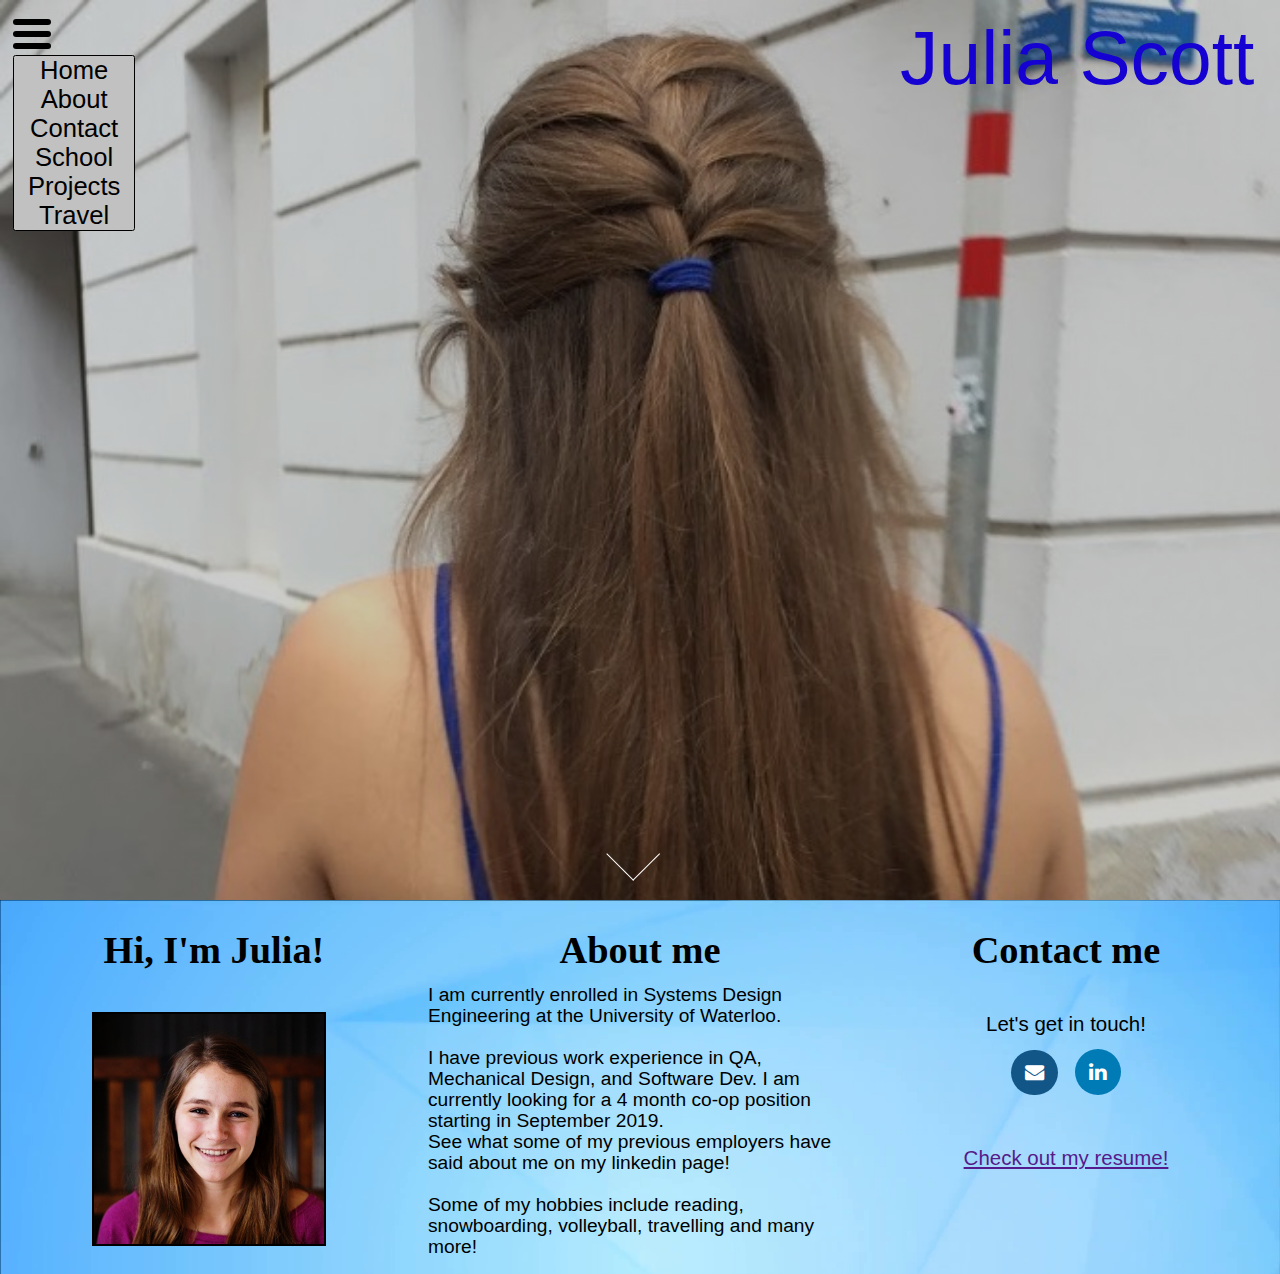
<file: index.html>
<html>
<head>
	<title>Julia Scott</title>
	<link href="css_files/style.css" rel="stylesheet" type="text/css">
	<link rel="stylesheet" href="https://cdnjs.cloudflare.com/ajax/libs/font-awesome/4.7.0/css/font-awesome.min.css">
	<link rel="stylesheet" href="https://maxcdn.bootstrapcdn.com/font-awesome/4.4.0/css/font-awesome.min.css">
	<meta charset="ISO-8859-1">
	<meta http-equiv="X-UA-Compatible" content="IE=9,10">
	<meta name="viewport" content="width=device-width, initial-scale=1">

</head>

<body>
	<div class="wrapper">
		<div>
			<ul class="menu">
				<li>
					<a href="#" class="nav">
						<div class="one"></div>
						<div class="two"></div>
						<div class="three"></div>
					</a>
				</li>
				<li>
					<ul class="hovs">
						<li><a href="index.html"> Home </a></li>
						<li><a href="index.html#about"> About </a></li>
						<li><a href="index.html#about"> Contact </a></li>
						<li><a href="school.html"> School </a></li>
						<!--<li><a href="work.html"> Work </a></li>-->
						<li><a href="school.html#projs"> Projects </a></li>
						<li><a href="travel.html"> Travel </a></li>
					</ul>
				</li>
			</ul>
		</div>

		<div class="row">
			<h1>Julia Scott</h1>
		</div>

<!-- 	<div>
		<ul class="main-nav">
			<li class="active"><a href="index.html"> HOME </a></li>
			<li><a href="#about"> ABOUT </a></li>
			<li><a href="#contact"> CONTACT </a></li>
			<li><a href="school.html"> SCHOOL </a></li>
			<li><a href="work.html"> WORK </a></li>
			<li><a href="projects.html"> PROJECTS </a></li>
			<li><a href="travel.html"> TRAVEL </a></li>
		</ul>
		</div> -->

		<a data-scroll href="#about" class="box">
			<div class="arrow"></div>
		</a>

		<div class="parallax"></div>
	</div>
	<div id="about" class="about1">
		<div class="abt">
			<!--<h1>About</h1>-->
			<table>
				<tr class="headerss">
					<th>Hi, I'm Julia!</th>
					<th>About me</th>
					<th>Contact me</th>
				</tr>
				<tr>
					<td class="me">
						<img src="css_files/static/headshot.jpg" border=2></img>
					</td>
					<td>
						<p>I am currently enrolled in Systems Design Engineering at the University of Waterloo.</p>
						<p>I have previous work experience in QA, Mechanical Design, and Software Dev. I am currently looking for a 4 month co-op position starting in September 2019.<br/>
						See what some of my previous employers have said about me on my linkedin page! </p>
						<p>Some of my hobbies include reading, snowboarding, volleyball, travelling and many more! </p>
					</td>
					<td style="text-align: center">
						<li class="callme">Let's get in touch!</li>
						<li>
							<a href="mailto:jjscott@edu.uwaterloo.ca" class="fa fa-envelope" style="font-size:1.5vw"></a>
							<a href="https://www.linkedin.com/in/julia-j-scott" target="_blank" class="fa fa-linkedin" style="font-size:1.6vw"></a>
						</li>
						<li class="callme"><a href="">Check out my resume!</a></li>
					</td>
				</tr>
			</table>
		</div>
	</div>
	
	<!--<div class="parallax2"></div>
	
	<div id="contact" style="width:100%;background-color:pink;font-size:12px;text-align: center;" display: inline-block>
		<a href="mailto:jjscott@edu.uwaterloo.ca" class="fa fa-envelope" style="font-size:18px"></a>
		<a href="https://www.linkedin.com/in/julia-j-scott" target="_blank" class="fa fa-linkedin" style="font-size:20px"></a>
	</div>-->
</body>

</html>
</file>
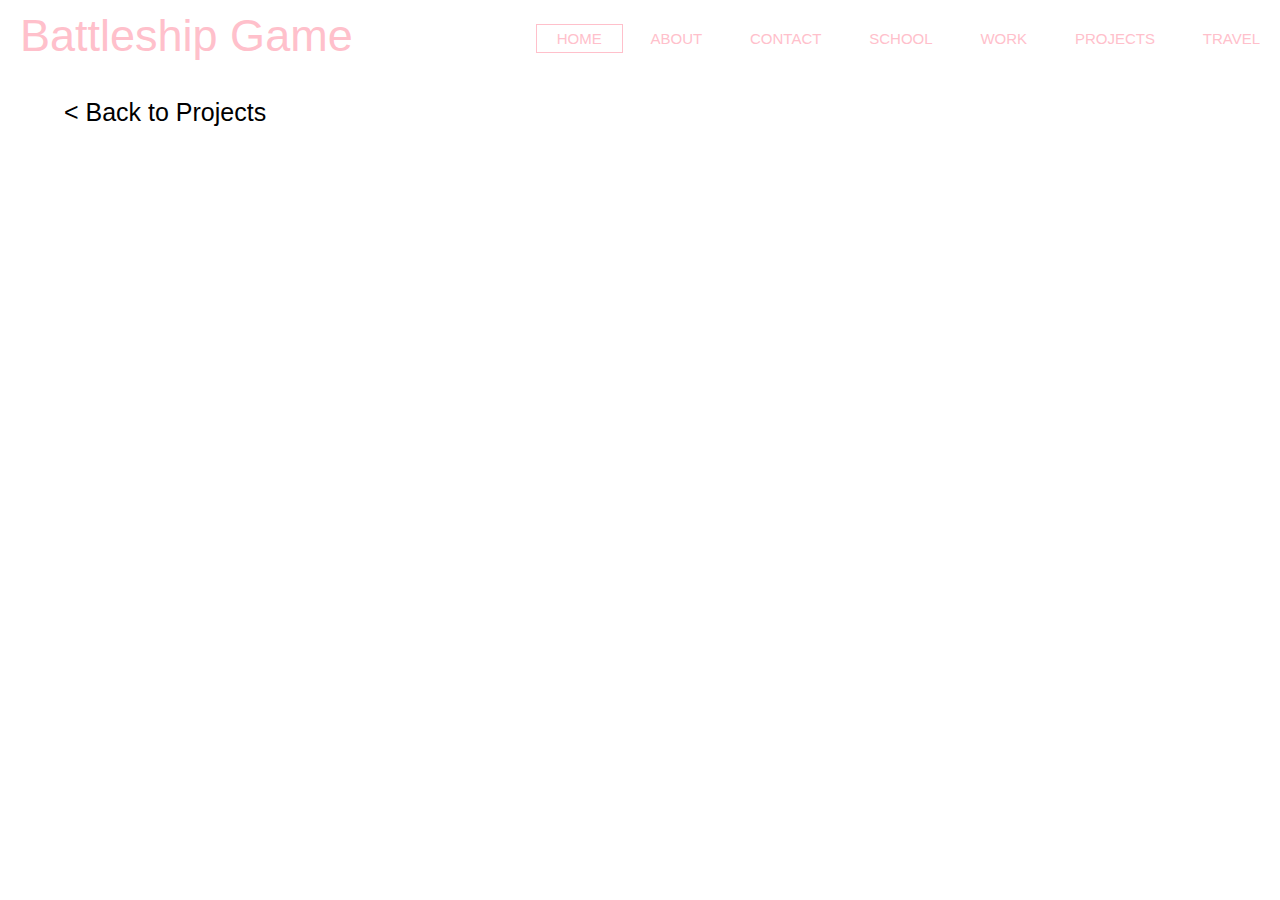
<file: battleship.html>
<html>
<head>
<title>Julia Scott</title>
<link href="css_files/battleship.css" rel="stylesheet" type="text/css">
<link rel="stylesheet" href="https://cdnjs.cloudflare.com/ajax/libs/font-awesome/4.7.0/css/font-awesome.min.css">
<link rel="stylesheet" href="https://maxcdn.bootstrapcdn.com/font-awesome/4.4.0/css/font-awesome.min.css">
<meta charset="ISO-8859-1">
<meta http-equiv="X-UA-Compatible" content="IE=9,10">
<meta name="viewport" content="width=device-width, initial-scale=1">

</head>

<body>
	<header>
		<div class="row">
			<h1>Battleship Game</h1>
			<ul class="main-nav">
				<li class="active"><a href="index.html"> HOME </a></li>
				<li><a href="#about"> ABOUT </a></li>
				<li><a href="#contact"> CONTACT </a></li>
				<li><a href="school.html"> SCHOOL </a></li>
				<li><a href="work.html"> WORK </a></li>
				<li><a href="projects.html"> PROJECTS </a></li>
				<li><a href="travel.html"> TRAVEL </a></li>
			</ul>
		</div>
	</header>
	<div class="beg">
		<h1><a href="projects.html">< Back to Projects</a></h1>
	</div>
		
	<div>
	
	</div>
		
</body>

</html>
</file>
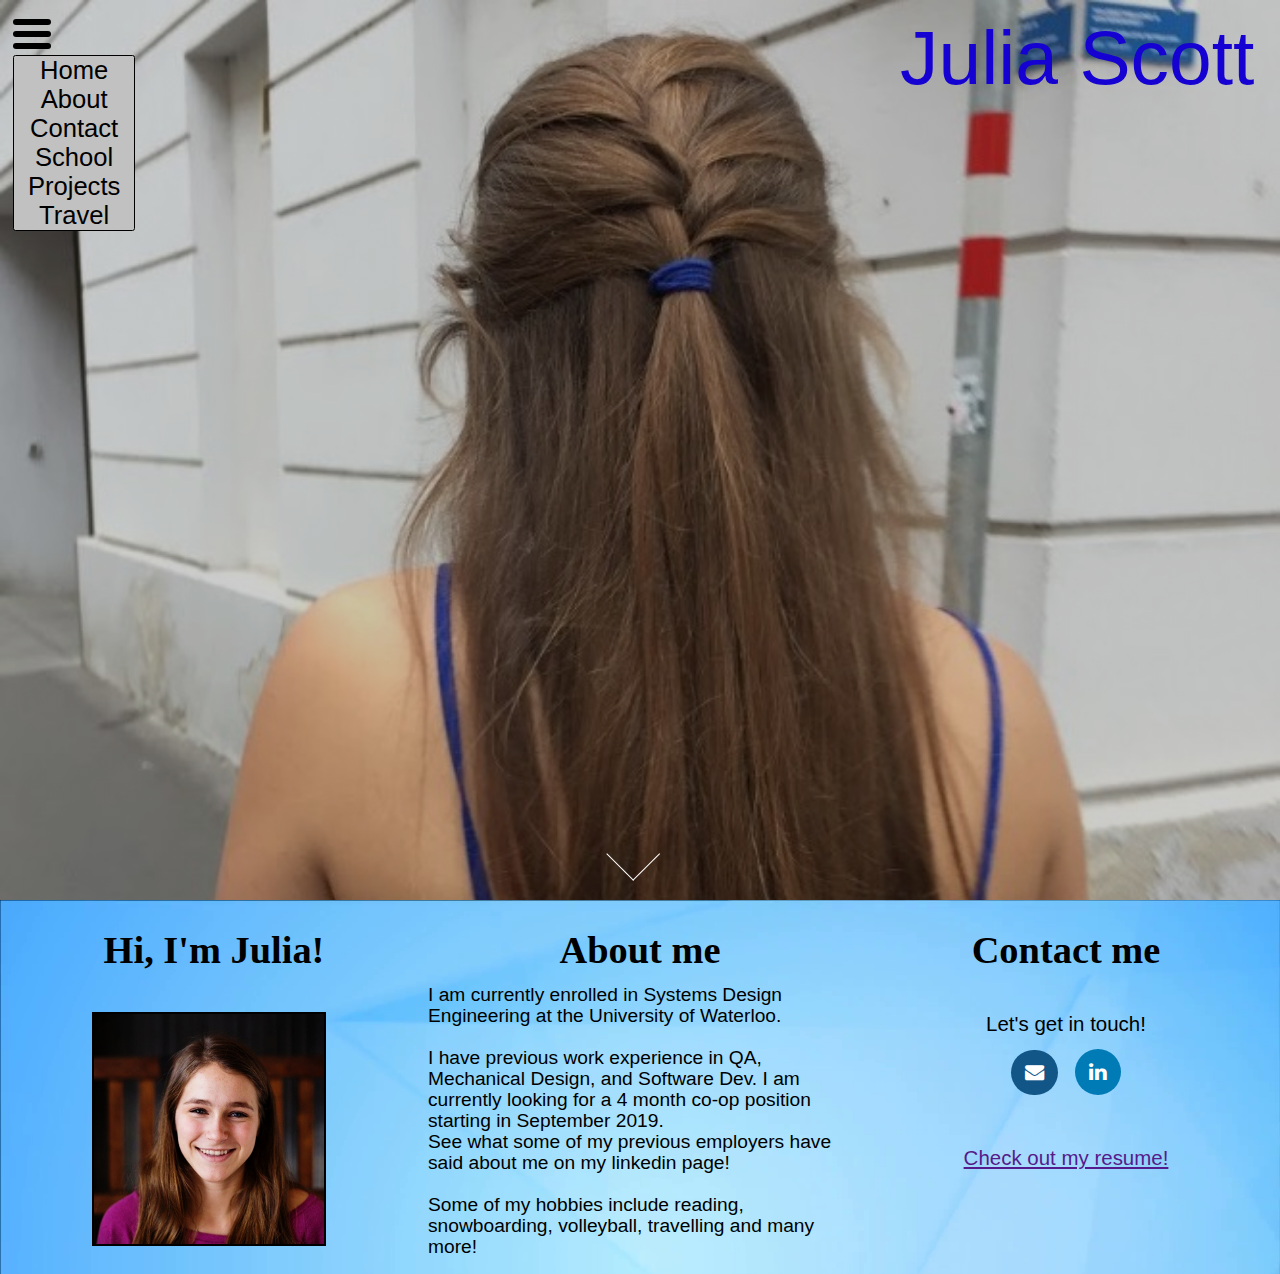
<file: home.html>
<html>
<head>
	<title>Julia Scott</title>
	<link href="css_files/style.css" rel="stylesheet" type="text/css">
	<link rel="stylesheet" href="https://cdnjs.cloudflare.com/ajax/libs/font-awesome/4.7.0/css/font-awesome.min.css">
	<link rel="stylesheet" href="https://maxcdn.bootstrapcdn.com/font-awesome/4.4.0/css/font-awesome.min.css">
	<meta charset="ISO-8859-1">
	<meta http-equiv="X-UA-Compatible" content="IE=9,10">
	<meta name="viewport" content="width=device-width, initial-scale=1">

</head>

<body>
	<div class="wrapper">
		<div>
			<ul class="menu">
				<li>
					<a href="#" class="nav">
						<div class="one"></div>
						<div class="two"></div>
						<div class="three"></div>
					</a>
				</li>
				<li>
					<ul class="hovs">
						<li><a href="home.html"> Home </a></li>
						<li><a href="home.html#about"> About </a></li>
						<li><a href="home.html#about"> Contact </a></li>
						<li><a href="school.html"> School </a></li>
						<!--<li><a href="work.html"> Work </a></li>-->
						<li><a href="school.html#projs"> Projects </a></li>
						<li><a href="travel.html"> Travel </a></li>
					</ul>
				</li>
			</ul>
		</div>

		<div class="row">
			<h1>Julia Scott</h1>
		</div>

<!-- 	<div>
		<ul class="main-nav">
			<li class="active"><a href="index.html"> HOME </a></li>
			<li><a href="#about"> ABOUT </a></li>
			<li><a href="#contact"> CONTACT </a></li>
			<li><a href="school.html"> SCHOOL </a></li>
			<li><a href="work.html"> WORK </a></li>
			<li><a href="projects.html"> PROJECTS </a></li>
			<li><a href="travel.html"> TRAVEL </a></li>
		</ul>
		</div> -->

		<a data-scroll href="#about" class="box">
			<div class="arrow"></div>
		</a>

		<div class="parallax"></div>
	</div>
	<div id="about" class="about1">
		<div class="abt">
			<!--<h1>About</h1>-->
			<table>
				<tr class="headerss">
					<th>Hi, I'm Julia!</th>
					<th>About me</th>
					<th>Contact me</th>
				</tr>
				<tr>
					<td class="me">
						<img src="css_files/static/headshot.jpg" border=2></img>
					</td>
					<td>
						<p>I am currently enrolled in Systems Design Engineering at the University of Waterloo.</p>
						<p>I have previous work experience in QA, Mechanical Design, and Software Dev. I am currently looking for a 4 month co-op position starting in September 2019.<br/>
						See what some of my previous employers have said about me on my linkedin page! </p>
						<p>Some of my hobbies include reading, snowboarding, volleyball, travelling and many more! </p>
					</td>
					<td style="text-align: center">
						<li class="callme">Let's get in touch!</li>
						<li>
							<a href="mailto:jjscott@edu.uwaterloo.ca" class="fa fa-envelope" style="font-size:1.5vw"></a>
							<a href="https://www.linkedin.com/in/julia-j-scott" target="_blank" class="fa fa-linkedin" style="font-size:1.6vw"></a>
						</li>
						<li class="callme"><a href="">Check out my resume!</a></li>
					</td>
				</tr>
			</table>
		</div>
	</div>
	
	<!--<div class="parallax2"></div>
	
	<div id="contact" style="width:100%;background-color:pink;font-size:12px;text-align: center;" display: inline-block>
		<a href="mailto:jjscott@edu.uwaterloo.ca" class="fa fa-envelope" style="font-size:18px"></a>
		<a href="https://www.linkedin.com/in/julia-j-scott" target="_blank" class="fa fa-linkedin" style="font-size:20px"></a>
	</div>-->
</body>

</html>
</file>
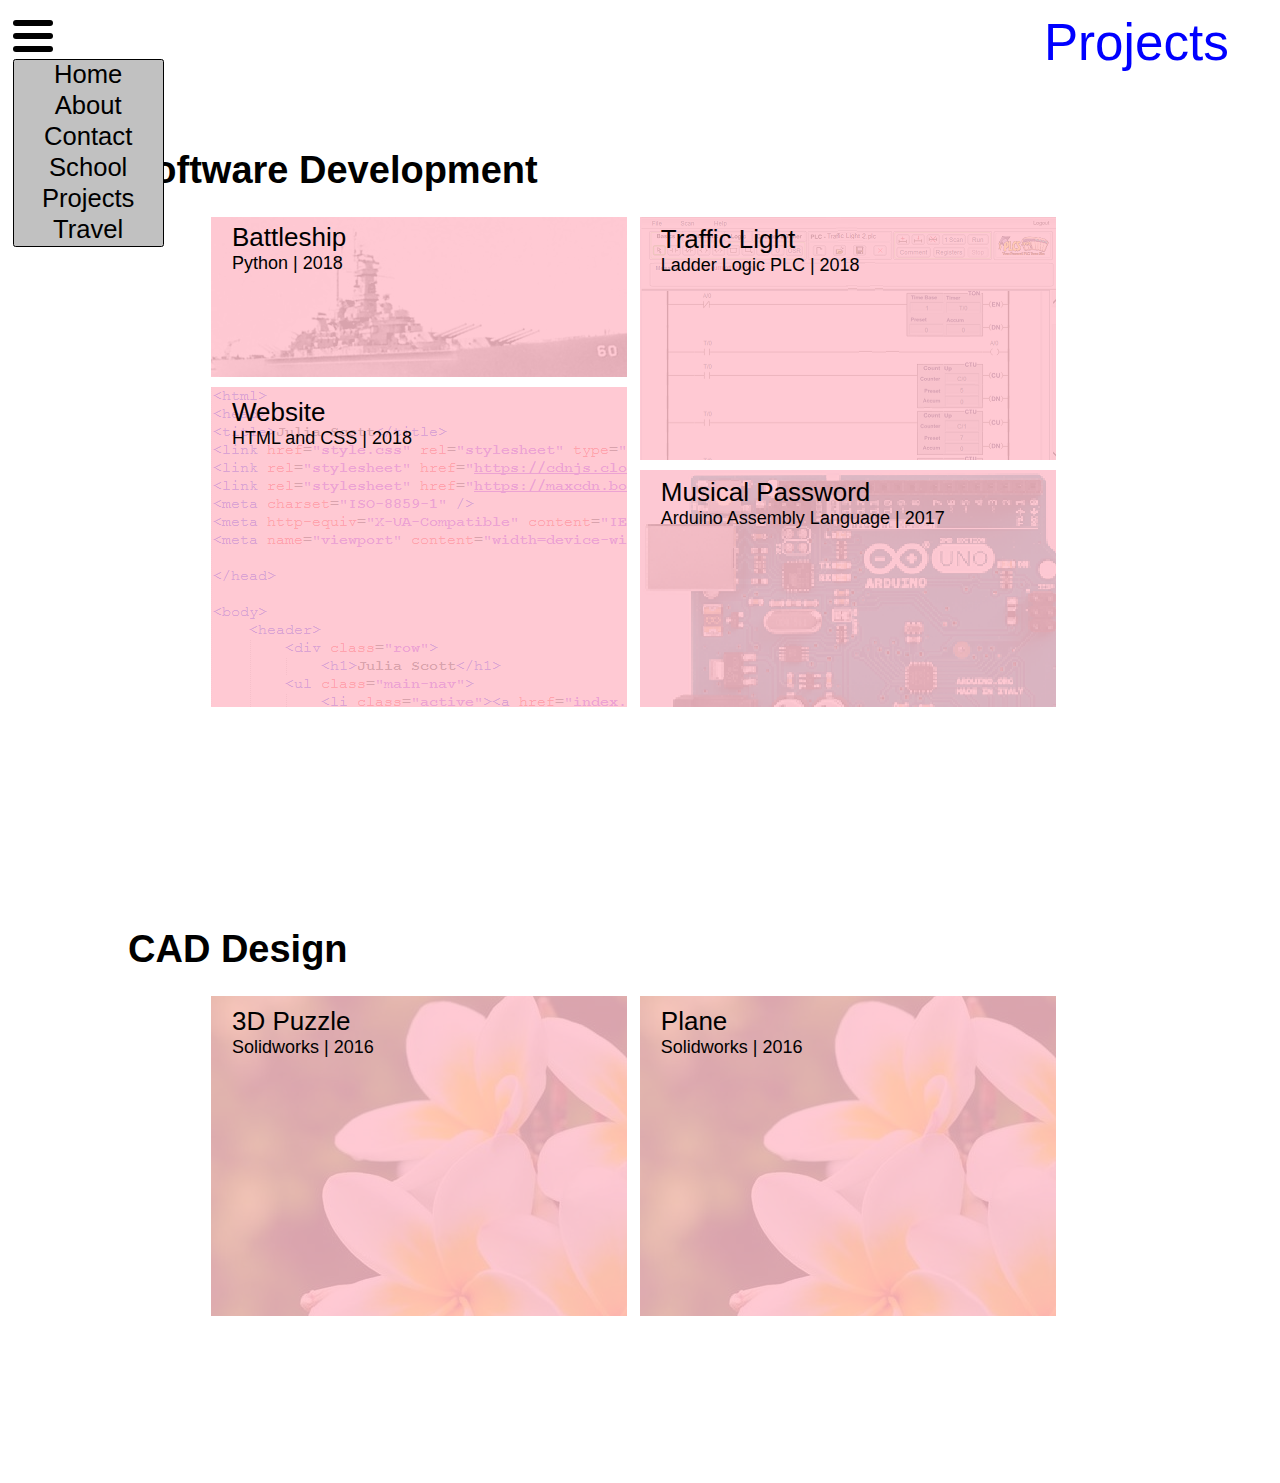
<file: projects.html>
<html>
<head>
<title>Julia Scott</title>
<link href="css_files/projectsstyle.css" rel="stylesheet" type="text/css">
<link rel="stylesheet" href="https://cdnjs.cloudflare.com/ajax/libs/font-awesome/4.7.0/css/font-awesome.min.css">
<link rel="stylesheet" href="https://maxcdn.bootstrapcdn.com/font-awesome/4.4.0/css/font-awesome.min.css">
<meta charset="ISO-8859-1">
<meta http-equiv="X-UA-Compatible" content="IE=9,10">
<meta name="viewport" content="width=device-width, initial-scale=1">

</head>

<body>
	<header>
		<div>
			<ul class="menu">
				<li>
					<a href="#" class="nav">
						<div class="one"></div>
						<div class="two"></div>
						<div class="three"></div>
					</a>
				</li>
				<li>
					<ul class="hovs">
						<li><a href="index.html"> Home </a></li>
						<li><a href="index.html#about"> About </a></li>
						<li><a href="index.html#about"> Contact </a></li>
						<li><a href="school.html"> School </a></li>
						<!--<li><a href="work.html"> Work </a></li>-->
						<li><a href="projects.html"> Projects </a></li>
						<li><a href="travel.html"> Travel </a></li>
					</ul>
				</li>
			</ul>
		</div>
		<div class="row">
			<h1>Projects</h1>
		<!--<ul class="main-nav">
			<li class="active"><a href="index.html"> HOME </a></li>
			<li><a href="index.html#about"> ABOUT </a></li>
			<li><a href="index.html#contact"> CONTACT </a></li>
			<li><a href="school.html"> SCHOOL </a></li>
			<li><a href="work.html"> WORK </a></li>
			<li><a href="projects.html"> PROJECTS </a></li>
			<li><a href="travel.html"> TRAVEL </a></li>
		</ul>-->
		</div>
	
	</header>

	<div class="code">
		<div class="head">
			<h1>Software Development</h1>
		</div>
		
		<div class="column">
			<div class="image" style="padding-bottom: 25%;background-image:url(css_files/static/ship.jpg);margin-left:33%">
				<a href="battleship.html" target="_top">
					<div class="rectangle" style="margin-bottom:10px"></div>
					<div class="lbl">
						<p1>Battleship</p1>
						<p2>Python | 2018</p2>
					</div>
				</a>
			</div>
			<div class="image" style="background-image: url(css_files/static/website.png);padding-bottom: 50%;top:10px;margin-left:33%">
				<a href="website.html" target="_top">
					<div class="rectangle" style="margin-bottom:10px"></div>
					<div class="lbl">
						<p1>Website</p1>
						<p2>HTML and CSS | 2018</p2>
					</div>
				</a>
			</div>
		</div>
		
		<div class="column" >
			<div class="image" style="background-image: url(css_files/static/plc.png);padding-bottom: 38%;margin-right:33%">
				<a href="plc.html" target="_top">
					<div class="rectangle" style="margin-bottom:10px"></div>
					<div class="lbl">
						<p1>Traffic Light</p1>
						<p2>Ladder Logic PLC | 2018</p2>
					</div>
				</a>
			</div>
			<div class="image" style="background-image: url(css_files/static/arduino.png);padding-bottom: 37%;top: 10px;margin-right:33%">
				<a href="arduino.html" target="_top">
					<div class="rectangle" style="margin-bottom:10px"></div>
					<div class="lbl">
						<p1>Musical Password</p1>
						<p2>Arduino Assembly Language | 2017</p2>
					</div>
				</a>
			</div>
		</div>
	</div>
	
	<div class="cad">
		<div class="head">	
			<h1>CAD Design</h1>
		</div>
		
		<div class="column">
			<div class="image" style="background-image: url(css_files/static/yellow.jpg);padding-bottom: 50%;margin-left:33%">
				<a href="cube.html" target="_top">
					<div class="rectangle" style="margin-bottom:10px"></div>
					<div class="lbl">
						<p1>3D Puzzle</p1>
						<p2>Solidworks | 2016</p2>
					</div>
				</a>
			</div>
		</div>
		
		<div class="column">
			<div class="image" style="background-image: url(css_files/static/yellow.jpg);padding-bottom: 50%;margin-right:33%">
				<a href="plane.html" target="_top">
					<div class="rectangle" style="margin-bottom:10px"></div>
					<div class="lbl">
						<p1>Plane</p1>
						<p2>Solidworks | 2016</p2>
					</div>
				</a>
			</div>
		</div>
	</div>
	
</body>

</html>
</file>
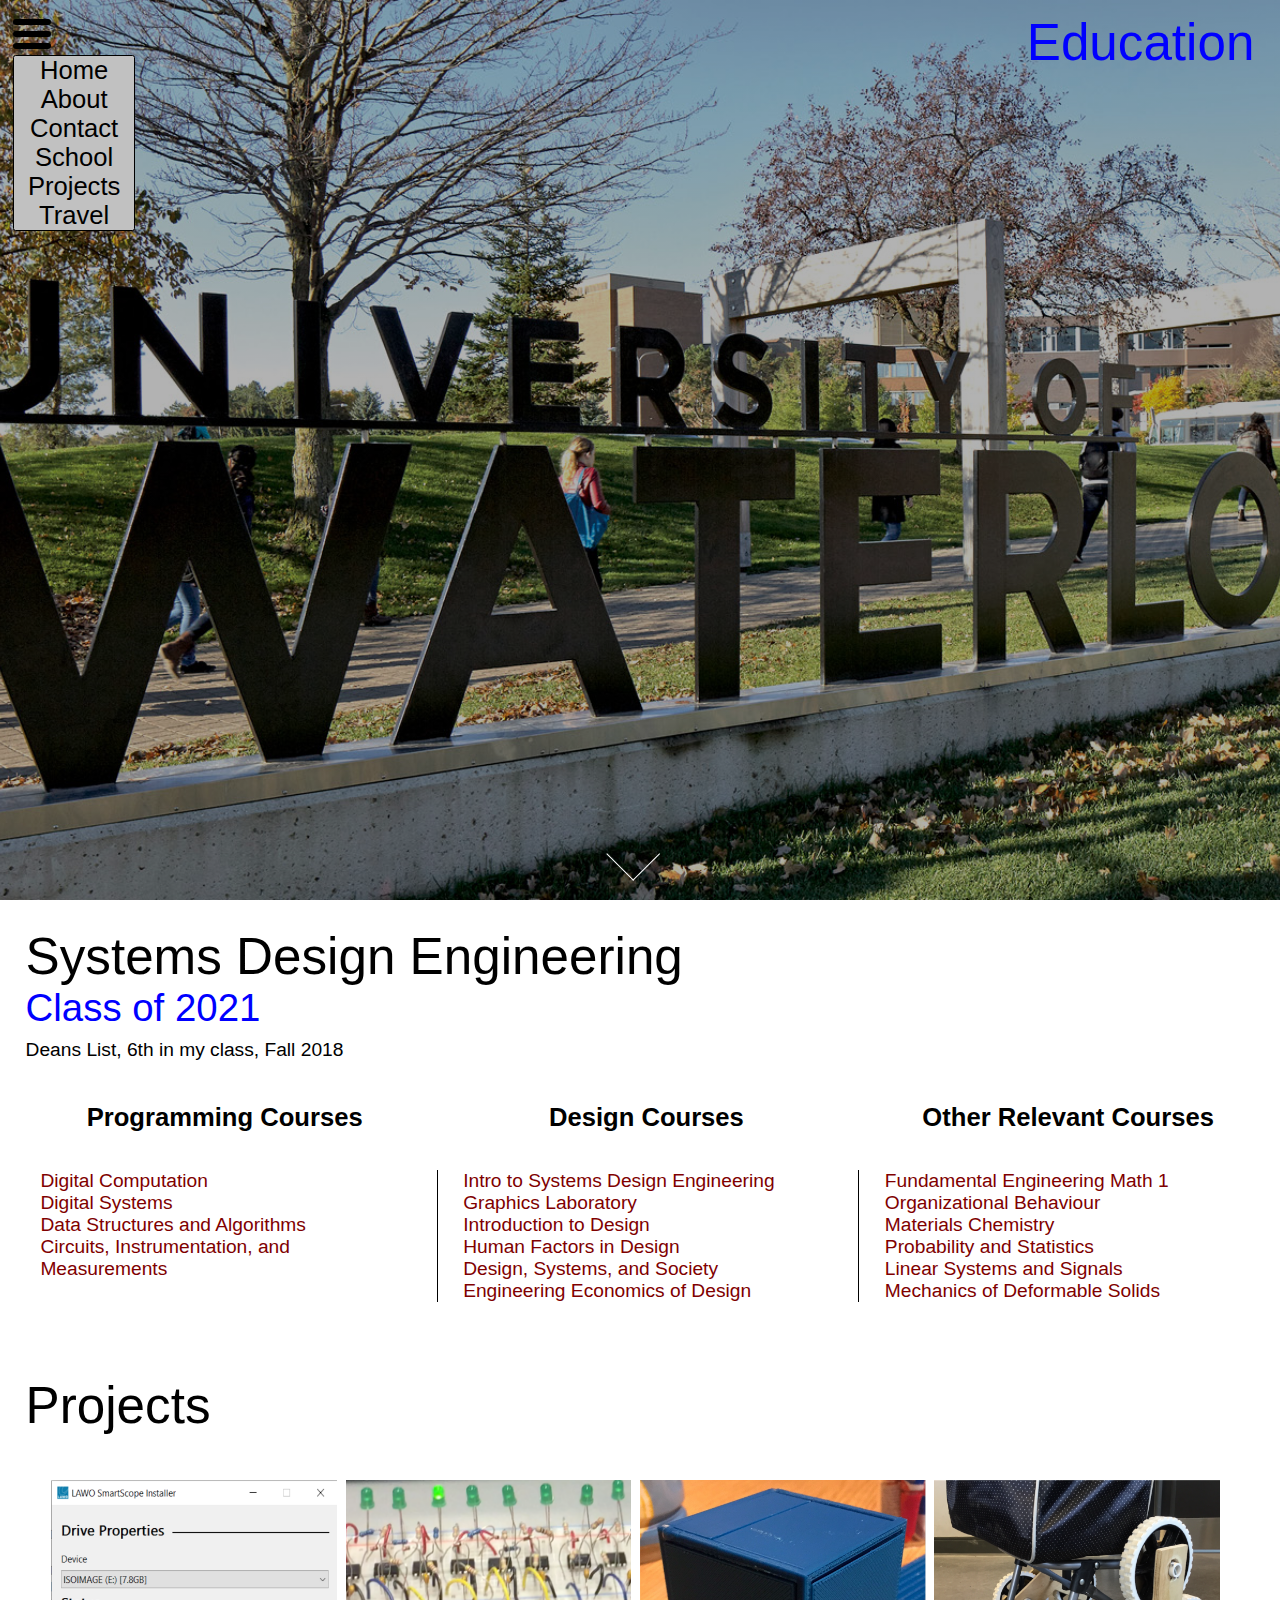
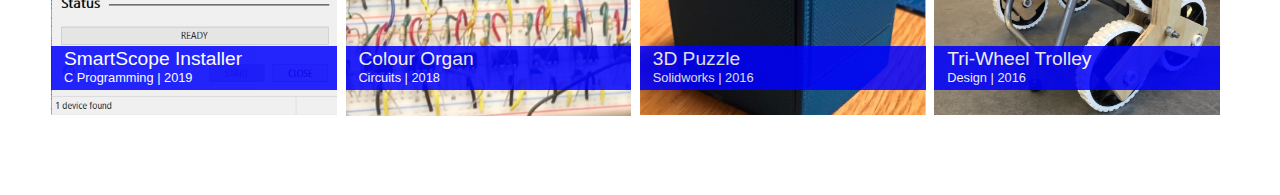
<file: school.html>
<html>
<head>
<title>Julia Scott</title>
<link href="css_files/schoolstyle.css" rel="stylesheet" type="text/css">
<link rel="stylesheet" href="https://cdnjs.cloudflare.com/ajax/libs/font-awesome/4.7.0/css/font-awesome.min.css">
<link rel="stylesheet" href="https://maxcdn.bootstrapcdn.com/font-awesome/4.4.0/css/font-awesome.min.css">
<meta charset="ISO-8859-1">
<meta http-equiv="X-UA-Compatible" content="IE=9,10">
<meta name="viewport" content="width=device-width, initial-scale=1">

</head>

<body>
	<header>
		<div>
			<ul class="menu">
				<li>
					<a href="#" class="nav">
						<div class="one"></div>
						<div class="two"></div>
						<div class="three"></div>
					</a>
				</li>
				<li>
					<ul class="hovs">
						<li><a href="index.html"> Home </a></li>
						<li><a href="index.html#about"> About </a></li>
						<li><a href="index.html#about"> Contact </a></li>
						<li><a href="school.html"> School </a></li>
						<!--<li><a href="work.html"> Work </a></li>-->
						<li><a href="school.html#projs"> Projects </a></li>
						<li><a href="travel.html"> Travel </a></li>
					</ul>
				</li>
			</ul>
		</div>
		<div class="row">
			<h1>Education</h1>
		<!--<ul class="main-nav">
			<li class="active"><a href="index.html"> HOME </a></li>
			<li><a href="index.html#about"> ABOUT </a></li>
			<li><a href="index.html#contact"> CONTACT </a></li>
			<li><a href="school.html"> SCHOOL </a></li>
			<li><a href="work.html"> WORK </a></li>
			<li><a href="projects.html"> PROJECTS </a></li>
			<li><a href="travel.html"> TRAVEL </a></li>
		</ul>-->
		</div>
		
		<a data-scroll href="#2cool4schl" class="box">
			<div class="arrow"></div>
		</a>

		<div class="parallax"></div>
	</header>

	<div id="2cool4schl" class="schl" style="background-color:white;padding-bottom: 3vh">
		<h1>Systems Design Engineering</h1>
		<h2>Class of 2021</h2>
		<p>Deans List, 6th in my class, Fall 2018</p>
		<table>
			<tr>
				<th>Programming Courses</th>
				<th>Design Courses</th>
				<th>Other Relevant Courses</th>
			</tr>
			<tr>
				<td>
					<ul class="code">
						<li><a href="https://ugradcalendar.uwaterloo.ca/courses/SYDE/121" target="_blank"> Digital Computation </a></li>
						<li><a href="https://ugradcalendar.uwaterloo.ca/courses/SYDE/192" target="_blank"> Digital Systems </a></li>
						<li><a href="https://ugradcalendar.uwaterloo.ca/courses/SYDE/223" target="_blank"> Data Structures and Algorithms </a></li>
						<li><a href="https://ugradcalendar.uwaterloo.ca/courses/SYDE/292" target="_blank"> Circuits, Instrumentation, and Measurements </a></li>
					</ul>
				</td>
				<td style="border-left: solid 1px black">
					<ul class="design">
						<li><a href="https://ugradcalendar.uwaterloo.ca/courses/SYDE/101" target="_blank"> Intro to Systems Design Engineering </a></li>
						<li><a href="https://ugradcalendar.uwaterloo.ca/courses/SYDE/101L" target="_blank"> Graphics Laboratory </a></li>
						<li><a href="https://ugradcalendar.uwaterloo.ca/courses/SYDE/161" target="_blank"> Introduction to Design </a></li>
						<li><a href="https://ugradcalendar.uwaterloo.ca/courses/SYDE/162" target="_blank"> Human Factors in Design </a></li>
						<li><a href="https://ugradcalendar.uwaterloo.ca/courses/SYDE/261" target="_blank"> Design, Systems, and Society </a></li>
						<li><a href="https://ugradcalendar.uwaterloo.ca/courses/SYDE/262" target="_blank"> Engineering Economics of Design </a></li>
					</ul>
				</td>
				<td style="border-left: solid 1px black">
					<ul class="other">
						<li><a href="https://ugradcalendar.uwaterloo.ca/courses/SYDE/111" target="_blank"> Fundamental Engineering Math 1 </a></li>
						<!--<li><a href="https://ugradcalendar.uwaterloo.ca/courses/SYDE/113" target="_blank"> Matrices and Linear Systems </a></li>
						<li><a href="https://ugradcalendar.uwaterloo.ca/courses/SYDE/181" target="_blank"> Physics 1 (Statics) </a></li>
						<li><a href="https://ugradcalendar.uwaterloo.ca/courses/SYDE/112" target="_blank"> Fundamental Engineering Math 2 </a></li>
						<li><a href="https://ugradcalendar.uwaterloo.ca/courses/SYDE/114" target="_blank"> Numerical and Applied Calculus </a></li>
						<li><a href="https://ugradcalendar.uwaterloo.ca/courses/SYDE/182" target="_blank"> Physics 2 (Dynamics) </a></li>-->
						<li><a href="https://ugradcalendar.uwaterloo.ca/courses/MSCI/211" target="_blank"> Organizational Behaviour </a></li>
						<!--<li><a href="https://ugradcalendar.uwaterloo.ca/courses/SYDE/211" target="_blank"> Advanced Engineering Math 1 </a></li>
						<li><a href="https://ugradcalendar.uwaterloo.ca/courses/SYDE/283" target="_blank"> Physics 3 (Electricity, Magnetism, and Optics) </a></li>-->
						<li><a href="https://ugradcalendar.uwaterloo.ca/courses/SYDE/285" target="_blank"> Materials Chemistry </a></li>
						<li><a href="https://ugradcalendar.uwaterloo.ca/courses/SYDE/212" target="_blank"> Probability and Statistics </a></li>
						<li><a href="https://ugradcalendar.uwaterloo.ca/courses/SYDE/252" target="_blank"> Linear Systems and Signals </a></li>
						<li><a href="https://ugradcalendar.uwaterloo.ca/courses/SYDE/286" target="_blank"> Mechanics of Deformable Solids </a></li>
						<!-- Future Courses
						<li><a href="https://ugradcalendar.uwaterloo.ca/courses/SYDE/311" target="_blank"> Advanced Engineering Math 2 </a></li>
						<li><a href="https://ugradcalendar.uwaterloo.ca/courses/SYDE/351" target="_blank"> Systems Models 1 </a></li>
						<li><a href="https://ugradcalendar.uwaterloo.ca/courses/SYDE/361" target="_blank"> Engineering Design </a></li>
						<li><a href="https://ugradcalendar.uwaterloo.ca/courses/SYDE/381" target="_blank"> Thermodynamics </a></li>
						<li><a href="https://ugradcalendar.uwaterloo.ca/courses/SYDE/383" target="_blank"> Fluid Mechanics </a></li>
						<li><a href="https://ugradcalendar.uwaterloo.ca/courses/SYDE/312" target="_blank"> Applied Linear Algebra </a></li>
						<li><a href="https://ugradcalendar.uwaterloo.ca/courses/SYDE/352" target="_blank"> Introduction to Control Systems </a></li>
						<li><a href="https://ugradcalendar.uwaterloo.ca/courses/SYDE/362" target="_blank"> Systems Design Workshop 1 </a></li>
						<li><a href="https://ugradcalendar.uwaterloo.ca/courses/SYDE/411" target="_blank"> Optimization and Numerical Methods </a></li>
						<li><a href="https://ugradcalendar.uwaterloo.ca/courses/SYDE/461" target="_blank"> Systems Design Workshop 2 </a></li>
						<li><a href="https://ugradcalendar.uwaterloo.ca/courses/SYDE/462" target="_blank"> Systems Design Workshop 3 </a></li>-->
					</ul>
				</td>
			</tr>
		</table>
	</div>	
	<div id="projs" class="projss">
		<h1>Projects</h1>
		
		<div class="column" style="margin-left: 4vw">
			<a href="#rufus">
				<div class="image" style="background-image:url(css_files/static/newrufus.png);">
					<div class="rectangle">
						<div class="lbl">
							<p1>SmartScope Installer</p1>
							<p2>C Programming | 2019</p2>
						</div>
					</div>
				</div>
			</a>
		</div>
		
		<div class="column" >
			<a href="#organ">
				<div class="image" style="background-image: url(css_files/static/circuits.png);">
					<div class="rectangle">
						<div class="lbl">
							<p1>Colour Organ</p1>
							<p2>Circuits | 2018</p2>
						</div>
					</div>
				</div>
			</a>
		</div>

		<div class="column">
			<a href="#cube">	
				<div class="image" style="background-image: url(css_files/static/cube.png);">
					<div class="rectangle">
						<div class="lbl">
							<p1>3D Puzzle</p1>
							<p2>Solidworks | 2016</p2>
						</div>
					</div>
				</div>
			</a>
		</div>
		
		<div class="column">
			<a href="#trolley">
				<div class="image" style="background-image: url(css_files/static/trolley.png);">
					<div class="rectangle">
						<div class="lbl">
							<p1>Tri-Wheel Trolley</p1>
							<p2>Design | 2016</p2>
						</div>
					</div>
				</div>
			</a>
		</div>

		<!--Start of popups-->
		<div id="rufus" class="modal-window">
			<div>
				<a href="#modal-close" title="Close" class="modal-close">close &times;</a>
				<h1>SmartScope Installer</h1>
				<div>More info coming soon!</div>
			</div>
		</div>

		<div id="organ" class="modal-window">
			<div>
				<a href="#modal-close" title="Close" class="modal-close">close &times;</a>
				<h1>Colour Organ</h1>
				<div>More info coming soon!</div>
				<!-- <div class="hovers">
					<video muted id="myVideo">
						<source src="css_files/static/colour_organ.mp4" type="video/mp4">
							Your browser does not support the video tag.
					</video>
					<div class="container">
						<div class="box2 center"></div>
					</div>
					<script>
						var video = document.getElementById("myVideo");
						const box = document.querySelector('.box2');
						box.addEventListener('click', (e)=>{
							if (video.paused) {
								video.play();
							} else {
								video.pause();
							}
							e.target.classList.toggle('pause');
						})
					</script>
				</div> -->
			</div>
		</div>

		<div id="cube" class="modal-window">
			<div>
				<a href="#modal-close" title="Close" class="modal-close">close &times;</a>
				<h1>3D Puzzle</h1>
				<ul class="list">
					<li>Task
						<ul>
							<li>Design a 3D puzzle using Solidworks. Each puzzle was 3D printed, so <strong>accurate measurements and tolerances</strong> were crucial.</br> My puzzle had six puzzle pieces that fit into a cube-shaped frame. Each puzzle piece was unique and there was a specific order that each piece must be placed in. The order is what made the puzzle more difficult.</li>
						</ul>
					</li>
					<li id="cubic">Assembled Puzzle<img src="css_files/static/cube.png"></li>
					<li id="cubic">Frame<img src="css_files/static/frame.png"></li>
					<li id="cubic">Pieces<img src="css_files/static/pieces.jpeg""></li>
				</ul>
			</div>
		</div>

		<div id="trolley" class="modal-window">
			<div>
				<a href="#modal-close" title="Close" class="modal-close">close &times;</a>
				<h1>Tri-Wheel Trolley</h1>
				<ul class="list">
					<li>Task
						<ul>
							<li>In groups, design a product to improve the everyday lives of older adults.</li>
						</ul>
					</li>
					<li id="full">Our Product
						<ul>
							<li style="width: 40%; display: inline-block;">We designed a trolley with a tri-wheel system that enables it to roll up and down stairs with ease.</li>
							<img src="css_files/static/trolley.png">
							<img src="css_files/static/fullsize.jpg">
						</ul>
					</li>
					<li>Process
						<ul>
							<li>Project Proposal
								<ul>
									<li>The first part of our project proposal was the <strong>situation impact statement</strong> followed by a <strong>user needs assessment.</strong> This is where we identified and described our <strong>primary, secondary and tertiary users,</strong> as well as identifying our user needs. Next we outlined our <strong>problem space,</strong> which included a little bit of background, a <strong>situation of concern chart,</strong> and our <strong>requirements and constraints.</strong></li>
								</ul>
							</li>
							<li id="persona">Personas
								<ul>
									<li style="width: 40%; display: inline-block;">We created three different primary user personas to help us better understand our users. Personas aid in identifying user <strong>requirements and constraints.</strong> </br> See one of our personas on the right.</li>
									<img src="css_files/static/agnes.png">
								</ul>
							</li>
							<li id="qfd">Quality Function Deployment Chart
								<img src="css_files/static/qfd.jpg">
							</li>
							<li id="lfp">Low Fidelity Prototypes
								<ul>
									<li style="margin-bottom: 0">We made three different <strong>low fidelity prototypes</strong> and analyzed their strengths and weaknesses before settling on our final design.</li>
									<li style="margin-left: 0" id="one">1. Tri-Wheel Trolley<img src="css_files/static/cart.png"></li>
									<li id="one">2. Pulley System<img src="css_files/static/pulley.png"></li>
									<li id="one">3. Stair Ramp<img src="css_files/static/ramp.png""></li>
								</ul>
							</li>
						</ul>
					</li>
				</ul>
			</div>
		</div>
	</div>
</body>

</html>
</file>
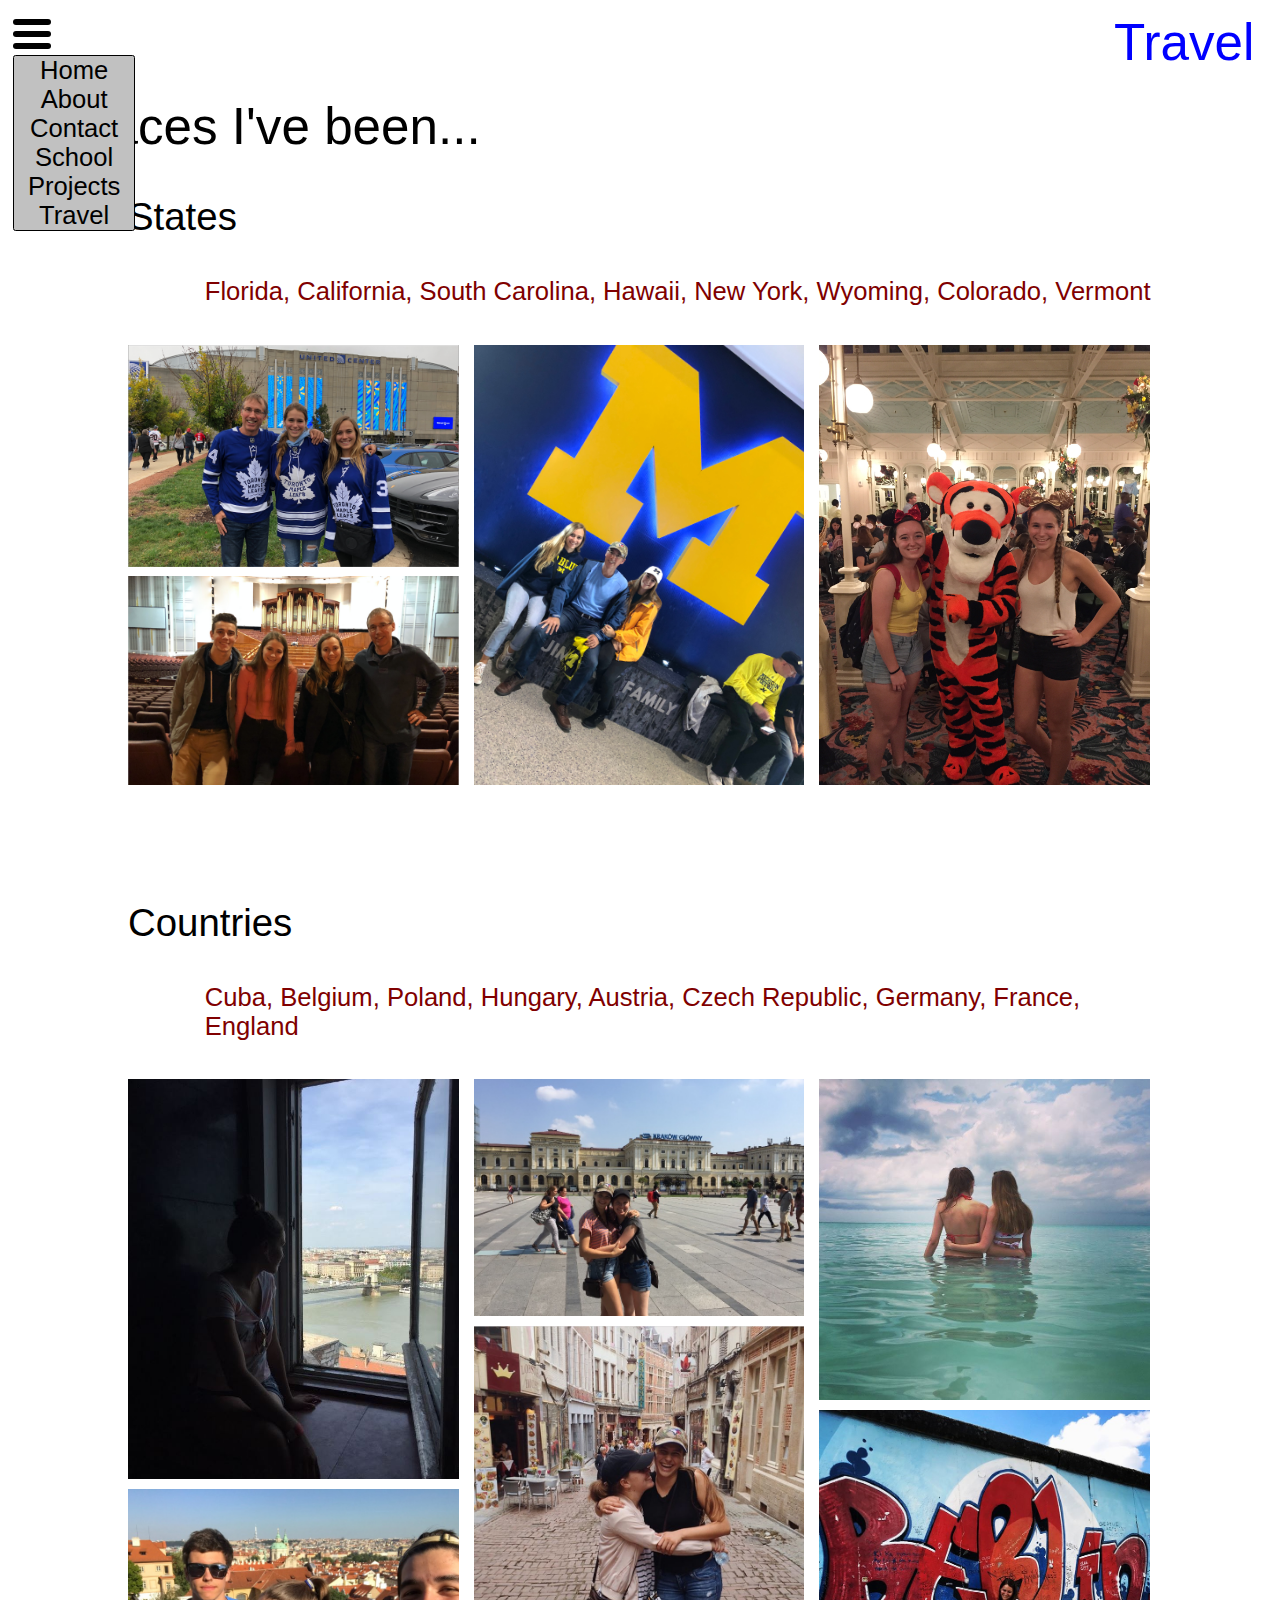
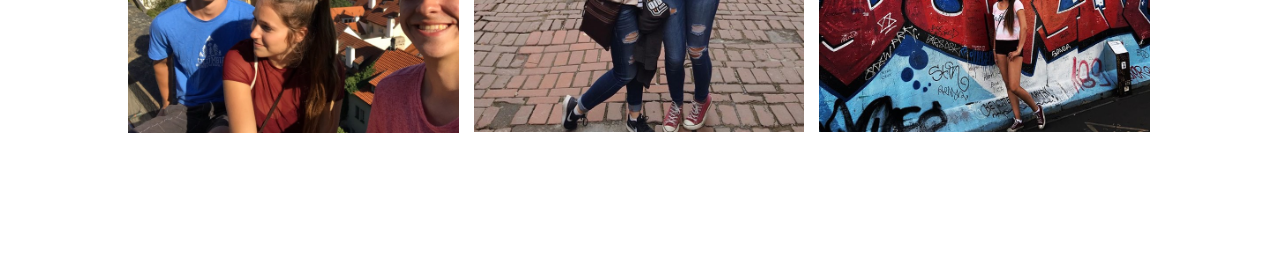
<file: travel.html>
<html>
<head>
<title>Julia Scott</title>
<link href="css_files/travelstyle.css" rel="stylesheet" type="text/css">
<link rel="stylesheet" href="https://cdnjs.cloudflare.com/ajax/libs/font-awesome/4.7.0/css/font-awesome.min.css">
<link rel="stylesheet" href="https://maxcdn.bootstrapcdn.com/font-awesome/4.4.0/css/font-awesome.min.css">
<meta charset="ISO-8859-1">
<meta http-equiv="X-UA-Compatible" content="IE=9,10">
<meta name="viewport" content="width=device-width, initial-scale=1">

</head>

<body>
	<header>
		<div>
			<ul class="menu">
				<li>
					<a href="#" class="nav">
						<div class="one"></div>
						<div class="two"></div>
						<div class="three"></div>
					</a>
				</li>
				<li>
					<ul class="hovs">
						<li><a href="index.html"> Home </a></li>
						<li><a href="index.html#about"> About </a></li>
						<li><a href="index.html#about"> Contact </a></li>
						<li><a href="school.html"> School </a></li>
						<!--<li><a href="work.html"> Work </a></li>-->
						<li><a href="school.html#projs"> Projects </a></li>
						<li><a href="travel.html"> Travel </a></li>
					</ul>
				</li>
			</ul>
		</div>
		<div class="row">
			<h1>Travel</h1>
			<!--<ul class="main-nav">
				<li class="active"><a href="index.html"> HOME </a></li>
				<li><a href="index.html#about"> ABOUT </a></li>
				<li><a href="index.html#contact"> CONTACT </a></li>
				<li><a href="school.html"> SCHOOL </a></li>
				<li><a href="work.html"> WORK </a></li>
				<li><a href="projects.html"> PROJECTS </a></li>
				<li><a href="travel.html"> TRAVEL </a></li>
			</ul>-->
		</div>
	</header>	
	
	<div class="place">
		<h2>Places I've been...</h2>
	</div>
	
	<ul class="list">
		<!--<li class="canada">
			<h1>Provinces</h1>
			<p>Ontario, Quebec, Manitoba, Alberta, British Columbia</p>
				<ul>
				<li>Ontario</li>
				<li>Quebec</li>
				<li>Manitoba</li>
				<li>Alberta</li>
				<li>British Columbia</li>
			</ul>
		</li>
		<div class="column">
			<div class="image">
				<img src="css_files/static/blue.jpg" style="width:100%;padding-bottom:5%">
				<div class="lbl">???</div>
			</div>
		</div>
		<div class="column">
			<div class="image">
				<img src="css_files/static/blue.jpg" style="width:100%;padding-bottom:5%">
				<div class="lbl">???</div>
			</div>
		</div>
		<div class="column">
			<div class="image">
				<img src="css_files/static/blue.jpg" style="width:100%;padding-bottom:5%">
				<div class="lbl">???</div>
			</div>
		</div>-->
		
		<!-- States -->
		<li class="usa">
			<h1>States</h1>
			<p>Florida, California, South Carolina, Hawaii, New York, Wyoming, Colorado, Vermont</p>
			<!-- <ul>
				<li>Florida</li>
				<li>California</li>
				<li>South Carolina</li>
				<li>Hawaii</li>
				<li>New York</li>
				<li>Wyoming</li>
				<li>Colorado</li>
				<li>Vermont</li>
			</ul> -->
		</li>
		<div class="column">
			<div class="image">
				<img src="css_files/static/chicago.png" style="width:100%;padding-bottom:0.7vw">
				<div class="lbl">Chicago</div>
			</div>
			<div class="image">
				<img src="css_files/static/utah.png" style="width:100%;">
				<div class="lbl">Utah</div>
			</div>
		</div>
		
		<div class="column">
			<div class="image">
				<img src="css_files/static/michigan.jpg" style="width:100%;">
				<div class="lbl">Michigan</div>
			</div>
			<!--<div class="image">
				<img src="css_files/static/florida.jpg" style="width:100%;padding-bottom:10px">
				<div class="lbl">Florida</div>
			</div>-->
		</div>
		
		<div class="column" style="margin-right:1%">
			<div class="image">
				<img src="css_files/static/florida.jpg" style="width:100%;">
				<div class="lbl">Florida</div>
			</div>
			<!--<div class="image">
				<img src="css_files/static/newyork.jpg" style="width:100%;padding-bottom:10px">
				<div class="lbl">New York</div>
			</div>-->
		</div>
		
		<li class="countries">
			<h1>Countries</h1>
			<p>Cuba, Belgium, Poland, Hungary, Austria, Czech Republic, Germany, France, England</p>
			<!-- <ul>
				<li>Cuba</li>
				<li>Belgium</li>
				<li>Poland</li>
				<li>Hungary</li>
				<li>Austria</li>
				<li>Czech Republic</li>
				<li>Germany</li>
				<li>France</li>
				<li>England</li>
			</ul> -->
		</li>
		<!-- Countries -->
		<div class="column">
			<div class="image">
				<img src="css_files/static/hungary.jpg" style="width:100%;padding-bottom:10px">
				<div class="lbl">Hungary</div>
			</div>
			<div class="image">
				<img src="css_files/static/czech.jpg" style="width:100%;padding-bottom:10px">
				<div class="lbl">Czech Republic</div>
			</div>
		</div>
		
		<div class="column">
			<div class="image">
				<img src="css_files/static/poland.jpg" style="width:100%;padding-bottom:10px">
				<div class="lbl">Poland</div>
			</div>
			<div class="image">
				<img src="css_files/static/belgium.jpg" style="width:100%;padding-bottom:10px">
				<div class="lbl">Belgium</div>
			</div>
		</div>
		
		<div class="column">
			<div class="image">
				<img src="css_files/static/cuba.jpg" style="width:100%;padding-bottom:10px">
				<div class="lbl">Cuba</div>
			</div>
			<div class="image">
				<img src="css_files/static/germany.jpg" style="width:100%;padding-bottom:10px">
				<div class="lbl">Germany</div>
			</div>
		</div>
		<!--
		<li class="ski">
			<h1>Ski Hills</h1>
			<p>Killington, Vermont | Stowe, Vermont | Vail, Colorado | Breckenridge, Colorado | Jackson Hole, Wyoming | 
			Squaw Valley, California | Holiday Valley, New York | Bristol Mountain, New York | Banff, Alberta | Lake Louise, Alberta | 
			Whistler, British Columbia | Mont Tremblant, Quebec | Blue Mountain, Ontario | Mount St Louis Moonstone, Ontario | 
			Horseshoe Valley, Ontario | Osler Bluff, Ontario | Glen Eden, Ontario</p>
			<ul>
				<li>Killington, Vermont</li>
				<li>Stowe, Vermont</li>
				<li>Vail, Colorado</li>
				<li>Breckenridge, Colorado</li>
				<li>Jackson Hole, Wyoming</li>
				<li>Squaw Valley, California</li>
				<li>Holiday Valley, New York</li>
				<li>Bristol Mountain, New York</li>
				<li>Banff, Alberta</li>
				<li>Lake Louise, Alberta</li>
				<li>Whistler, British Columbia</li>
				<li>Mont Tremblant, Quebec</li>
				<li>Blue Mountain, Ontario</li>
				<li>Mount St Louis Moonstone, Ontario</li>
				<li>Horseshoe Valley, Ontario</li>
				<li>Osler Bluff, Ontario</li>
				<li>Glen Eden, Ontario</li>
			</ul>
		</li>
		<div class="column">
			<div class="image">
				<img src="css_files/static/jackson.JPG" style="width:100%;padding-bottom:10px">
				<div class="lbl">Jackson Hole</div>
			</div>
			<div class="image">
				<img src="css_files/static/jackson2.JPG" style="width:100%;padding-bottom:10px">
				<div class="lbl">Jackson Hole</div>
			</div>
			<div class="image">
				<img src="css_files/static/yellow.jpg" style="width:100%;padding-bottom:10px">
				<div class="lbl">???</div>
			</div>
		</div>
		
		<div class="column">
			<div class="image">
				<img src="css_files/static/yellow.jpg" style="width:100%;padding-bottom:10px">
				<div class="lbl">???</div>
			</div>
			<div class="image">
				<img src="css_files/static/yellow.jpg" style="width:100%;padding-bottom:10px">
				<div class="lbl">???</div>
			</div>
			<div class="image">
				<img src="css_files/static/yellow.jpg" style="width:100%;padding-bottom:10px">
				<div class="lbl">???</div>
			</div>
		</div>
		
		<div class="column">
			<div class="image">
				<img src="css_files/static/yellow.jpg" style="width:100%;padding-bottom:10px">
				<div class="lbl">???</div>
			</div>
			<div class="image">
				<img src="css_files/static/yellow.jpg" style="width:100%;padding-bottom:10px">
				<div class="lbl">???</div>
			</div>
			<div class="image">
				<img src="css_files/static/yellow.jpg" style="width:100%;padding-bottom:10px">
				<div class="lbl">???</div>
			</div>
		</div>-->
		
	</ul>
	
</body>

</html>
</file>
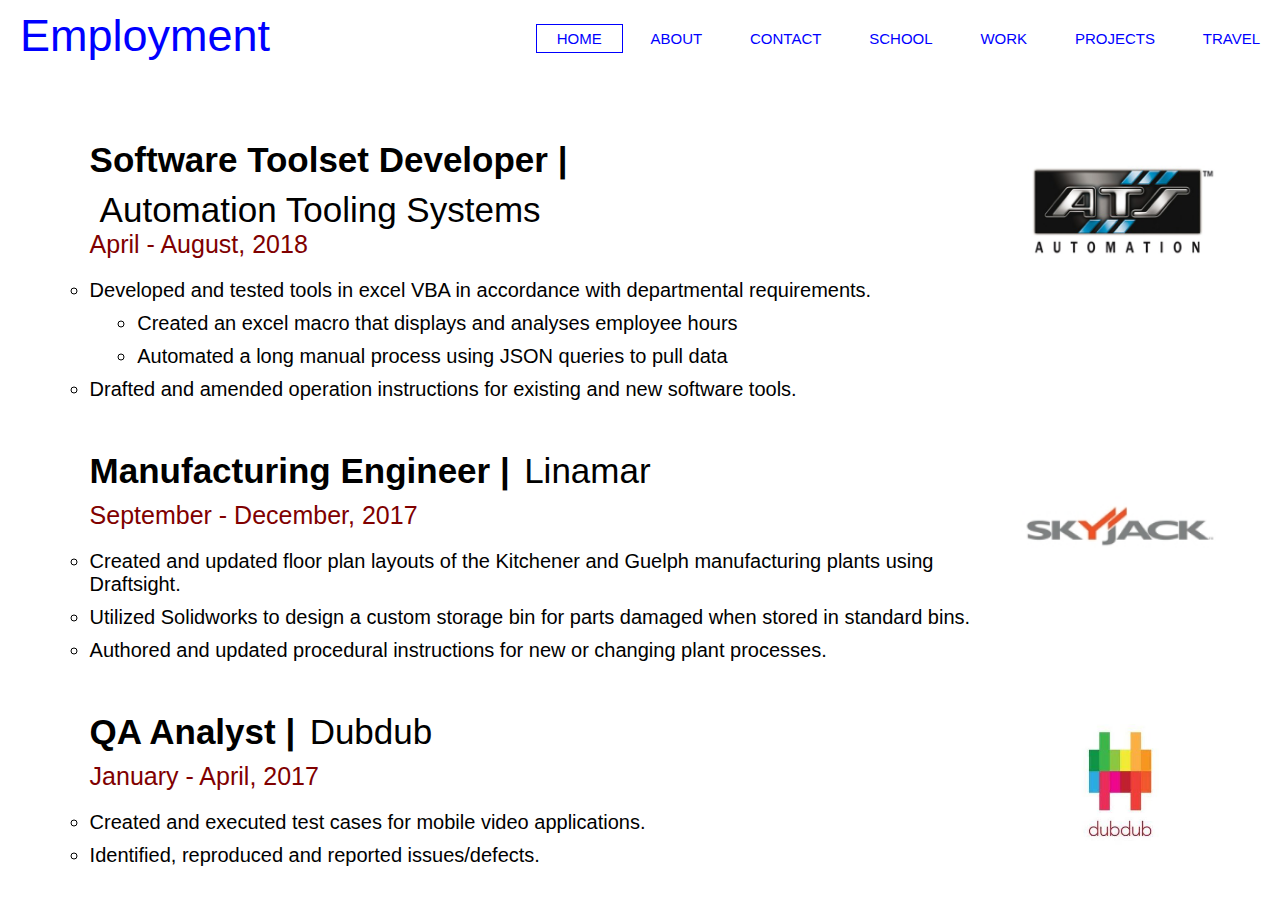
<file: work.html>
<html>
<head>
<title>Julia Scott</title>
<link href="css_files/workstyle.css" rel="stylesheet" type="text/css">
<link rel="stylesheet" href="https://cdnjs.cloudflare.com/ajax/libs/font-awesome/4.7.0/css/font-awesome.min.css">
<link rel="stylesheet" href="https://maxcdn.bootstrapcdn.com/font-awesome/4.4.0/css/font-awesome.min.css">
<meta charset="ISO-8859-1">
<meta http-equiv="X-UA-Compatible" content="IE=9,10">
<meta name="viewport" content="width=device-width, initial-scale=1">

</head>

<body>
	<header>
		<div class="row">
			<h1>Employment</h1>
		<ul class="main-nav">
			<li class="active"><a href="index.html"> HOME </a></li>
			<li><a href="index.html#about"> ABOUT </a></li>
			<li><a href="index.html#contact"> CONTACT </a></li>
			<li><a href="school.html"> SCHOOL </a></li>
			<li><a href="work.html"> WORK </a></li>
			<li><a href="projects.html"> PROJECTS </a></li>
			<li><a href="travel.html"> TRAVEL </a></li>
		</ul>
		</div>

	</header>
<!--
	<table class="wrk">
		<tr class="ttl" style="font-size:30px;font-weight:thinner;text-align:left">
			<td style="width:40%;padding-bottom:10px">Automation Tooling Systems</td>
			<td style="width:40%;padding-bottom:10px">Linamar</td>
			<td style="width:40%;padding-bottom:10px">Dubdub</td>
		</tr>
		<tr class="yr" style="font-size:18px;font-weight:bold;text-align:left">
			<td style="padding-bottom:20px">2018</td>
			<td style="padding-bottom:20px">2017</td>
			<td style="padding-bottom:20px">2017</td>
		</tr>
		<tr class="first">
			<td>First bullet point.</td>
			<td>First bullet point.</td>
			<td>First bullet point.</td>
		</tr>
		<tr class="scnd">
			<td>Second bullet point.</td>
			<td>Second bullet point.</td>
			<td>Second bullet point.</td>
		</tr>
		<tr class="thrd">
			<td>Third bullet point.</td>
			<td>Third bullet point.</td>
			<td>Third bullet point.</td>
		</tr>
	</table>
	-->
	<ul class="wk">
	<li class="ats">
		<a href="https://www.atsautomation.com/" target="_blank"><img src="css_files/static/ats.jpg" border="0"></a>
		<h1>Software Toolset Developer |</h1>
		<h3>Automation Tooling Systems</h3>
		<h2>April - August, 2018</h2>
		<ul>
			<li>Developed and tested tools in excel VBA in accordance with departmental requirements.</li>
			<li style="margin-left:4%">Created an excel macro that displays and analyses employee hours</li>
			<li style="margin-left:4%">Automated a long manual process using JSON queries to pull data</li>
			<li>Drafted and amended operation instructions for existing and new software tools.</li>
		</ul>
	</li>
	
	<li class="linamar">
		<a href="http://www.linamar.com/products#skyjack" target="_blank"><img src="css_files/static/linamar.png" border="0"></a>
		<h1>Manufacturing Engineer |</h1>
		<h3>Linamar</h3>
		<!-- <a href="https://www.linkedin.com/in/julia-j-scott" target="_blank" class="fa fa-linkedin" style="font-size:14px"></a> -->
		<h2>September - December, 2017</h2>
		<ul>
			<li>Created and updated floor plan layouts of the Kitchener 
			and Guelph manufacturing plants using Draftsight.</li>
			<li>Utilized Solidworks to design a custom storage bin for parts damaged when stored in standard bins.</li>
			<li>Authored and updated procedural instructions for new or 
			changing plant processes.</li>
		</ul>
	</li>
	
	<li class="dubdub">
		<img src="css_files/static/dubdub.jpg">
		<h1>QA Analyst |</h1>
		<h3>Dubdub</h3>
		<!-- <a href="https://www.linkedin.com/in/julia-j-scott" target="_blank" class="fa fa-linkedin" style="font-size:14px"></a> -->
		<h2>January - April, 2017</h2>
		<ul>
			<li>Created and executed test cases for mobile video applications.</li>
			<li>Identified, reproduced and reported issues/defects.</li>
		</ul>
	</li>
	</ul>

</body>

</html>
</file>
<file: css_files/style.css>
*
{
	margin: 0;
	padding: 0;
}

body, html {
    width: 100%;
    margin: 0;
}

.wrapper {
	text-align: center;
	width: 100%;
}

.parallax
{
	background-image: linear-gradient(rgba(0,0,0,0.2),rgba(0,0,0,0.2)), url(static/hair.jpg);
	height: 100%;
	background-attachment: scroll;
	background-repeat: no-repeat;
	background-size: cover;
	background-position: top;
}

.parallax2
{
	background-image: linear-gradient(rgba(0,0,0,0.2),rgba(0,0,0,0.2)), url(static/ripleys.jpg);
	height: 90%;
	background-attachment: scroll;
	background-repeat: no-repeat;
	background-size: cover;
	background-position: bottom;
}

@media only screen and (max-device-width: 1366px) {
    .parallax 
	{
        background-attachment: scroll;
    }
	.parallax2 
	{
        background-attachment: scroll;
    }
}

.box {
	float: left;
	position: absolute;
	bottom: 3vh;
	left: 48%;
}

.arrow {
	box-sizing: border-box;
	height: 3vw;
	width: 3vw;
	border-style: solid;
	border-color: white;
	border-width: 0px 1px 1px 0px;
	transform: rotate(45deg);
	transition: border-width 150ms ease-in-out;
}

.arrow:hover {
	border-bottom-width: 4px;
	border-right-width: 4px;
}

/* Start of menu */
.nav div {
	height: 0.5vw;
	background-color: black;
	margin: 0.45vw 0;
	border-radius: 1vw;
	transition: 0.3s;
}

.nav {
	float: left;
	width: 3vw;
	display: block;
	margin: 1vw 0 0 1vw;
	background-color: none;
}

.one {
	width: 100%;
}

.two {
	width: 65%;
}

.three {
	width: 85%;
}

.nav:hover div {
	width: 100%;
}

.menu {
	float: left;
	list-style: none;
}

.menu li {
}

.menu li ul {
	float: left;
	list-style: none;
	display: none;
	background-color: #C1C1C1;
	border-radius: 0.2vw;
	text-align: center;
}

.menu li ul a {
	color: black;
	text-decoration: none;
	padding: 1.1vw 1.1vw;
	font-family: "Lucida Sans Unicode", "Lucida Grande", sans-serif;
	font-size: 2vw;
}

.menu:hover li ul {
	display: block;
	margin-left: 1vw;
	border-style: solid;
	border-width: 0.1vw;
	border-color: black;
}

.menu:hover div {
	width: 100%;
}

.hovs li a:hover {
	color: white;
}
/*
.main-nav
{
	float: right;
	list-style: none;
	margin-top: 30px;
}

.main-nav li
{
	display: inline-block;
}

.main-nav li a
{
	color: white;
	text-decoration: none;
	padding: 5px 20px;
	font-family: "Roboto", sans-serif;
	font-size: 15px;
}

.main-nav li.active a
{
	border: 1px solid blue
}

.main-nav li a:hover
{
	border: 1px solid blue
}
*/
.row h1
{
	float: right;
	color: #1501D1;
	font-family: "Lucida Sans Unicode", "Lucida Grande", sans-serif;
	font-weight: 400;
	font-size: 6vw;
	margin-top: 1vw;
	margin-right: 2vw;
}

.about1
{
	background-image: url(static/light_blue.jpg);
	background-size: 100%;
}

.abt h1
{
	color: blue;
	font-family: "Roboto", sans-serif;
	font-size: 250%;
	text-align: center;
	padding-top: 2%;
	text-decoration: underline;
}

.abt table tr
{
	list-style: none;
}

.abt table tr th
{
	width: 33%;
	padding-top: 2%;
}

.abt table tr td
{
	vertical-align: top;
}

.headerss
{
	text-align: center;
	color: black;
	font-size: 3vw;
}

.abt p 
{
	color: black;
	font-family: "Roboto", sans-serif;
	font-size: 1.5vw;
	font-weight: lighter;
	text-align: left;
	padding-top: 0.8vw;
	padding-bottom: 0.8vw;
	line-height: 110%;
}

.callme
{
	text-align: center;
	font-family: "Roboto", sans-serif;
	font-size: 1.6vw;
	font-weight: lighter;
	padding-top: 3vw;
}

.me img
{
	height: 18vw;
	width: 18vw;
	margin-left: 7vw;
}

.me
{
	padding-top: 3vw;
	padding-bottom: 2vw;
}

.fa
{
	padding: 1vw 1.1vw 1vw 1.1vw;
	text-align: center;
	text-decoration: none;
	border-radius: 40vw;
}

.fa-envelope
{
	background: #125688;
	color: white;
	margin-bottom: 1vw;
	margin-top: 1vw;
}

.fa-linkedin
{
	background: #007bb5;
	color: white;
	margin-bottom: 1vw;
	margin-top: 1vw;
	margin-left: 1vw;
}
</file>
<file: css_files/battleship.css>
*
{
	margin: 0;
	padding: 0;
	box-sizing: border-box;
}

.row:after, .beg:after
{
    content: "";
    display: table;
    clear: both;
}

.main-nav
{
	float: right;
	list-style: none;
	margin-top: 30px;
}

.main-nav li
{
	display: inline-block;
}

.main-nav li a
{
	color: pink;
	text-decoration: none;
	padding: 5px 20px;
	font-family: "Roboto", sans-serif;
	font-size: 15px;
}

.main-nav li.active a
{
	border: 1px solid pink
}

.main-nav li a:hover
{
	border: 1px solid pink
}

.row h1
{
	float: left;
	color: pink;
	padding: 10px 20px;
	font-family: "Roboto", sans-serif;
	font-size: 45px;
	font-weight: lighter;
}

body
{
	font-family: monospace;
}

.row 
{
	max-width: 1550px;
	margin: auto;
}

.beg a
{
	float: left;
	font-family: "Roboto", sans-serif;
	font-size: 25px;
	margin-left: 5%;
	margin-top: 2%;
	margin-bottom: 2%;
	color: black;
	text-decoration: none;
	font-weight: normal;
}
</file>
<file: css_files/projectsstyle.css>
*
{
	margin: 0;
	padding: 0;
	box-sizing: border-box;
}

.row:after, .code:after, .cad:after, .head:after, p1, p2
{
    content: "";
    display: table;
    clear: both;
}

.nav div {
	height: 6px;
	background-color: black;
	margin: 7px 0;
	border-radius: 25px;
	transition: 0.3s;
}

.nav {
	float: left;
	width: 40px;
	display: block;
	margin: 1vw 0 0 1vw;
	background-color: none;
}

.one {
	width: 100%;
}

.two {
	width: 65%;
}

.three {
	width: 85%;
}

.nav:hover div {
	width: 100%;
}

.menu {
	float: left;
	list-style: none;
}

.menu li {
	padding-bottom: 2px;
}

.menu li ul {
	float: left;
	list-style: none;
	display: none;
	background-color: #C1C1C1;
	border-radius: 0.2vw;
	text-align: center;
	position: relative;
}

.menu li ul a {
	color: black;
	text-decoration: none;
	padding: 1vw 2.2vw;
	font-family: "Lucida Sans Unicode", "Lucida Grande", sans-serif;
	font-size: 2vw;
}

.menu:hover li ul {
	display: block;
	margin-left: 1vw;
	margin-right: -10vw;
	margin-bottom: -15vw;
	border-style: solid;
	border-width: 0.1vw;
	border-color: black;
}

.menu:hover div {
	width: 100%;
}

.hovs li a:hover {
	color: white;
}

/*
.main-nav
{
	float: right;
	list-style: none;
	margin-top: 30px;
}

.main-nav li
{
	display: inline-block;
}

.main-nav li a
{
	color: pink;
	text-decoration: none;
	padding: 5px 20px;
	font-family: "Roboto", sans-serif;
	font-size: 15px;
}

.main-nav li.active a
{
	border: 1px solid pink
}

.main-nav li a:hover
{
	border: 1px solid pink
}
*/

.row h1
{
	float: right;
	color: blue;
	padding: 1vw 4vw;
	font-family: "Lucida Sans Unicode", "Lucida Grande", sans-serif;
	font-size: 4vw;
	font-weight: lighter;
}

body
{
	font-family: monospace;
}

.row 
{
	max-width: 1550px;
	margin: auto;
}

.code h1, .cad h1
{
	float: left;
	font-family: "Roboto", sans-serif;
	font-size: 38px;
	margin-left: 10%;
	margin-top: 5%;
	margin-bottom: 2%;
}

.column
{
	float: left;
	width: 50%;
	margin-bottom: 13%;
}

.image
{
	position: relative;
	text-align: center;
	background-repeat: no-repeat;
	width: 65%;
}

.lbl
{
	clear: both;
	opacity: 1;
	position: absolute;
	top: 3%;
	left: 5%;
	font-family: "Roboto", sans-serif;
	font-size: 40px;
	font-weight: bold;
	color: white;
	text-align: left;
}

.image:hover
{
	opacity: 0.7;
}

.rectangle
{
	opacity: 0.85;
	width: 100%;
	height: 100%;
	background-color: pink;
	position: absolute;
	top: 0;
}

p1
{
	font-size: 26px;
	font-weight: normal;
	color: black;
}

p2
{
	font-size: 18px;
	font-weight: normal;
	color: black;
}
</file>
<file: css_files/schoolstyle.css>
*
{
	margin: 0;
	padding: 0;
}

body, html {
    height: 100%;
}

.parallax
{
	background-image: linear-gradient(rgba(0,0,0,0.3),rgba(0,0,0,0.3)), url(static/waterloo.png);
	height: 100%;
	background-attachment: scroll;
	background-repeat: no-repeat;
	background-size: cover;
	background-position: top;
}

/*.parallax2
{
	background-image: linear-gradient(rgba(0,0,0,0.5),rgba(0,0,0,0.5)), url(static/waterloo.jpg);
	height: 20%;
	background-attachment: fixed;
	background-repeat: no-repeat;
	background-size: cover;
	background-position: center;
}*/

@media only screen and (max-device-width: 1366px) {
    .parallax 
	{
        background-attachment: scroll;
    }
/*	.parallax2 
	{
        background-attachment: scroll;
    }*/
}

/* Start of down arrow */
.box {
	float: left;
	position: absolute;
	bottom: 3vh;
	left: 48%;
}

.arrow {
	box-sizing: border-box;
	height: 3vw;
	width: 3vw;
	border-style: solid;
	border-color: white;
	border-width: 0px 1px 1px 0px;
	transform: rotate(45deg);
	transition: border-width 150ms ease-in-out;
}

.arrow:hover {
	border-bottom-width: 4px;
	border-right-width: 4px;
}

/* Start of menu */
.nav div {
	height: 0.5vw;
	background-color: black;
	margin: 0.45vw 0;
	border-radius: 1vw;
	transition: 0.3s;
}

.nav {
	float: left;
	width: 3vw;
	display: block;
	margin: 1vw 0 0 1vw;
	background-color: none;
}

.one {
	width: 100%;
}

.two {
	width: 65%;
}

.three {
	width: 85%;
}

.nav:hover div {
	width: 100%;
}

.menu {
	float: left;
	list-style: none;
}

.menu li {
}

.menu li ul {
	float: left;
	list-style: none;
	display: none;
	background-color: #C1C1C1;
	border-radius: 0.2vw;
	text-align: center;
}

.menu li ul a {
	color: black;
	text-decoration: none;
	padding: 1.1vw 1.1vw;
	font-family: "Lucida Sans Unicode", "Lucida Grande", sans-serif;
	font-size: 2vw;
}

.menu:hover li ul {
	display: block;
	margin-left: 1vw;
	border-style: solid;
	border-width: 0.1vw;
	border-color: black;
}

.menu:hover div {
	width: 100%;
}

.hovs li a:hover {
	color: white;
}

/* Old Menu
.main-nav
{
	float: right;
	list-style: none;
	margin-top: 30px;
}

.main-nav li
{
	display: inline-block;
}

.main-nav li a
{
	color: pink;
	text-decoration: none;
	padding: 5px 20px;
	font-family: "Roboto", sans-serif;
	font-size: 15px;
}

.main-nav li.active a
{
	border: 1px solid pink
}

.main-nav li a:hover
{
	border: 1px solid pink
}
*/

.row h1
{
	float: right;
	color: blue;
	font-family: "Lucida Sans Unicode", "Lucida Grande", sans-serif;
	font-size: 4vw;
	font-weight: lighter;
	margin-top: 1vw;
	margin-right: 2vw;
}

.schl h1
{
	color: black;
	padding-top: 3vh;
	padding-left: 2vw;
	font-family: "Lucida Sans Unicode", "Lucida Grande", sans-serif;
	font-size: 4vw;
	font-weight: lighter;
}

.schl h2
{
	color: blue;
	padding-left: 2vw;
	font-family: "Lucida Sans Unicode", "Lucida Grande", sans-serif;
	font-size: 3vw;
	font-weight: lighter;
}

.schl p
{
	color: black;
	padding-left: 2vw;
	padding-top: 1vh;
	font-family: "Lucida Sans Unicode", "Lucida Grande", sans-serif;
	font-size: 1.5vw;
	font-weight: lighter;
}

table 
{
    margin-top: 40px;
	font-family: "Lucida Sans Unicode", "Lucida Grande", sans-serif;
    width: 100%;
	padding-left: 1vw;
}

th
{
	text-align: center;
	padding-bottom: 4vh;
	font-size: 2vw;
}

td
{
	text-align: left;
	padding-left: 2vw;
	padding-right: 1vw;
	vertical-align: top;
	width: 33%;
	font-size: 1.5vw;
}

td ul li {
}

.code
{
	list-style: none;
}

.design
{
	list-style: none;
	position: relative;
}

.design::after
{
	content: "";
	position: absolute;
	top: 0px;
	bottom: -270px;
	right: 0px;
}

.other
{
	list-style: none;
}

.code li a, .design li a, .other li a
{
	color: maroon;
	text-decoration: none;
	font-size: 1.5vw;
	padding-right: 3%;
}

.projss h1
{
	color: black;
	padding-left: 2vw;
	padding-bottom: 5vh;
	padding-top: 5vh;
	font-family: "Lucida Sans Unicode", "Lucida Grande", sans-serif;
	font-size: 4vw;
	font-weight: lighter;
}

.column
{
	float: left;
	width: 23%;
	height: 35vh;
	margin-bottom: 6vh;
}

.image
{
	position: relative;
	text-align: center;
	background-repeat: no-repeat;
	width: 97%;
	height: 100%;
	background-size: 100%;
}

.lbl
{
	font-family: "Lucida Sans Unicode", "Lucida Grande", sans-serif;
	font-weight: bold;
	color: white;
	text-align: left;
	padding-top: 0.1vw;
}

.image:hover
{
	opacity: 0.7;
	cursor: pointer;
}

.rectangle
{
	opacity: 0.85;
	width: 100%;
	height: 3.4vw;
	margin-top: 13vw;
	background-color: blue;
	position: absolute;
	margin-bottom:20px
}

.column p1
{
	padding-left: 1vw;
	padding-top: 2vh;
	font-size: 1.5vw;
	font-family: "Lucida Sans Unicode", "Lucida Grande", sans-serif;
	font-weight: lighter;
	color: white;
}

.column p2
{
	padding-left: 1vw;
	font-size: 1vw;
	font-family: "Lucida Sans Unicode", "Lucida Grande", sans-serif;
	font-weight: lighter;
	color: white;
	display: block;
}

/*Start of popups*/
.modal-window {
  position: fixed;
  background-color: rgba(200, 200, 200, 0.75);
  top: 0;
  right: 0;
  bottom: 0;
  left: 0;
  z-index: 999;
  opacity: 0;
  pointer-events: none;
  font-family: "Lucida Sans Unicode", "Lucida Grande", sans-serif;
}

.modal-window:target {
  opacity: 1;
  pointer-events: auto;
}

.modal-window>div {
  width: 80%;
  height: 80%;
  position: relative;
  margin: 3% auto;
  padding: 2rem;
  background: #fff;
  color: #444;
  overflow: auto;
}

.modal-close {
  color: #aaa;
  line-height: 3vw;
  font-size: 1vw;
  position: absolute;
  right: 0;
  text-align: center;
  top: 0;
  width: 6vw;
  text-decoration: none;
}

.modal-close:hover {
  color: #000;
}

.modal-window h1 {
  font-size: 2.5vw;
  margin: 0 0 2vw;
}

.list li {
	list-style: none;
	font-size: 1.8vw;
	color: black;
	margin-left: 2vw;
	margin-bottom: 4vw;
}

.list li ul li {
	font-size: 1.3vw;
	margin-top: 1vw;
	line-height: 2vw;
}

.list li ul li ul li {
	font-size: 1.2vw;
}

/* Start of Trolley */
.list #full {
	background-color: #DEE2E2;
	padding: 2vw;
	height: 12vw;
}

.list #full img {
	width: auto;
	height: 100%;
	float: right;
	margin-top: -2vw;
	margin-left: 4vw;
}

#persona {
	background-color: #DEE2E2;
	padding: 2vw;
	height: 37vw;
}

#persona img {
	width: 35vw;
	height: auto;
	float: right;
	margin-top: -2vw;
	margin-left: 4vw;
}

#qfd {
	background-color: #DEE2E2;
	padding: 2vw;
}

#qfd img {
	width: 100%;
	height: auto;
	margin-top: 2vw;
	display: block;
}

#lfp {
	display: block;
}

#one img {
	width: 100%;
	height: auto;
	display: block;
	margin-top: 1vw;
}

#one {
	background-color: #DEE2E2;
	padding: 2vw;
	width: 25%;
	display: inline-block;
	height: 11vw;
	margin-bottom: 0;
}

/* Start of Cube */
#cubic {
	background-color: #DEE2E2;
	padding: 2vw;
	width: 25%;
	display: inline-block;
	height: 21vw;
	margin-bottom: 0;
	font-size: 1.2vw;
}

#cubic img {
	width: 100%;
	height: auto;
	display: block;
	margin-top: 1vw;
}


.modal-window video {
	width: 100%;
	height: auto;
}

/*.button.play {
	float: left;
	position: relative;
	background-color: transparent;
	border-style: solid;
	border-width: 1.5vw 0vw 1.5vw 3vw;
	border-color: red blue green yellow;
	box-sizing: border-box;
	border-color: transparent transparent transparent pink;
	z-index: 1;
}

.button.play:hover {
  cursor: pointer;
  opacity: 0.6;
}*/

.hovers:hover {
	background-color: rgba(0, 0, 0, 0.5);
	cursor: pointer;
}

.center{
	position: absolute;
	top: 50%;
	left: 50%;
	transform: translate(-50%, -50%);
}

.box2{
  width: 74px;
  height: 74px;
  box-sizing: border-box;
  border-style: solid;
  border-width: 37px 0px 37px 74px;
  border-color: transparent transparent transparent steelblue;
  transition: all 100ms ease-in-out;
}

.pause{
  border-style: double;
  border-width:0px 0px 0px 60px;
}
</file>
<file: css_files/travelstyle.css>
*
{
	margin: 0;
	padding: 0;
	box-sizing: border-box;
}

.row:after, .place:after, .list:after, .canada:before, .usa:before, .countries:before, .ski:before
{
    content: "";
    display: table;
    clear: both;
}

/* Start of menu */
.nav div {
	height: 0.5vw;
	background-color: black;
	margin: 0.45vw 0;
	border-radius: 1vw;
	transition: 0.3s;
}

.nav {
	float: left;
	width: 3vw;
	display: block;
	margin: 1vw 0 0 1vw;
	background-color: none;
}

.one {
	width: 100%;
}

.two {
	width: 65%;
}

.three {
	width: 85%;
}

.nav:hover div {
	width: 100%;
}

.menu {
	float: left;
	list-style: none;
}

.menu li {
}

.menu li ul {
	float: left;
	list-style: none;
	display: none;
	background-color: #C1C1C1;
	border-radius: 0.2vw;
	text-align: center;
}

.menu li ul a {
	color: black;
	text-decoration: none;
	padding: 1.1vw 1.1vw;
	font-family: "Lucida Sans Unicode", "Lucida Grande", sans-serif;
	font-size: 2vw;
}

.menu:hover li ul {
	display: block;
	position: relative;
	margin-left: 1vw;
	border-style: solid;
	border-width: 0.1vw;
	border-color: black;
	margin-right: -10vw;
	margin-bottom: -15vw;
}

.menu:hover div {
	width: 100%;
}

.hovs li a:hover {
	color: white;
}

/*
.main-nav
{
	float: right;
	list-style: none;
	margin-top: 30px;
}

.main-nav li
{
	display: inline-block;
}

.main-nav li a
{
	color: pink;
	text-decoration: none;
	padding: 5px 20px;
	font-family: "Roboto", sans-serif;
	font-size: 15px;
}

.main-nav li.active a
{
	border: 1px solid pink
}

.main-nav li a:hover
{
	border: 1px solid pink
}
*/
.row h1
{
	float: right;
	color: blue;
	font-family: "Lucida Sans Unicode", "Lucida Grande", sans-serif;
	font-size: 4vw;
	font-weight: lighter;
	margin-top: 1vw;
	margin-right: 2vw;
}

.place h2
{
	float: left;
	color: black;
	padding-top: 2vw;
	font-family: "Lucida Sans Unicode", "Lucida Grande", sans-serif;
	font-size: 4vw;
	font-weight: lighter;
	margin-left: 5vw;
	padding-bottom: 3vw;
}

body
{
	/*background-image: url(static/pale.jpg);
	background-size: 100%;*/
	background-color: white;
}

.list
{
	font-family: "Lucida Sans Unicode", "Lucida Grande", sans-serif;
	margin-left: 10%;
	list-style: none;
	float: left;
}

.canada h1, .usa h1, .countries h1, .ski h1
{
	font-size: 3vw;
	font-weight: normal;
	font-family: "Lucida Sans Unicode", "Lucida Grande", sans-serif;
	padding-bottom: 3vw;
}

.canada p, .usa p, .countries p, .ski p
{
	font-size: 2vw;
	font-weight: normal;
	font-family: "Lucida Sans Unicode", "Lucida Grande", sans-serif;
	padding-bottom: 3vw;
	margin-left: 6vw;
	margin-right: 10vw;
	color: maroon;
	list-style: none;
}

.column
{
	float: left;
	width: 30%;
	padding-right: 15px;
	margin-bottom: 10%;
}
/*
.column1
{
	float: right;
	width: 20%;
	padding-right: 1%;
}

.column2
{
	float: right;
	width: 34%;
	padding-right: 1%;
}*/

.image
{
	position: relative;
	text-align: center;
	color: white;
}

.lbl
{
	opacity: 0;
	position: absolute;
	top: 1vw;
	left: 1vw;
	font-family: "Lucida Sans Unicode", "Lucida Grande", sans-serif;
	font-size: 3vw;
	font-weight: bold;
}

.image:hover
{
	opacity: 0.7;
}

.image:hover .lbl
{
	opacity: 1;
}
</file>
<file: css_files/workstyle.css>
*
{
	margin: 0;
	padding: 0;
}

.main-nav
{
	float: right;
	list-style: none;
	margin-top: 30px;
}

.main-nav li
{
	display: inline-block;
}

.main-nav li a
{
	color: blue;
	text-decoration: none;
	padding: 5px 20px;
	font-family: "Roboto", sans-serif;
	font-size: 15px;
}

.main-nav li.active a
{
	border: 1px solid blue
}

.main-nav li a:hover
{
	border: 1px solid blue
}

.row h1
{
	float: left;
	color: blue;
	padding: 10px 20px;
	font-family: "Roboto", sans-serif;
	font-size: 45px;
	font-weight: lighter;
}

body
{
	font-family: monospace;
}

.row 
{
	max-width: 1550px;
	margin: auto;
}

.wrk
{
	float: left;
	font-family: "Roboto", sans-serif;
	padding-top: 200px;
	margin-left: 7%;
	margin-right: 7%;
}

.wk
{
	font-family: "Roboto", sans-serif;
	padding-top: 100px;
	margin-left: 7%;
	list-style: none;

}

.ats h1, .linamar h1, .dubdub h1
{
	font-size: 35px;
	font-weight: thinner;
	text-align: left;
	padding-bottom: 10px;
	padding-top: 40px;
}

.ats h2, .linamar h2, .dubdub h2
{
	font-size: 25px;
	font-weight: normal;
	color: maroon;
	text-align: left;
	padding-bottom: 20px;
	width: 100%;
}

.ats h3, .linamar h3, .dubdub h3
{
	font-size: 35px;
	font-weight: normal;
	color: black;
	text-align: left;
	padding-left: 10px;
}

.ats li, .linamar li, .dubdub li
{
	font-size: 20px;
	font-weight: normal;
	text-align: left;
	padding-bottom: 10px;
}

.ats h1, .linamar h1, .dubdub h1, .ats h3, .linamar h3, .dubdub h3, /*.ats a, .linamar a, .dubdub a,*/ .ats img, .linamar img, .dubdub img
{
	display: inline-block;
}



.ats img, .linamar img, .dubdub img
{
	float: right;
	width: 200px;
	height: 200px;
	padding-top: 1%;
	margin-right: 5%;
}

/*
.fa
{
	padding: 10px;
	width: 16px;
	text-align: center;
	text-decoration: none;
	border-radius: 50%;
	margin-left: 15px;

}

.fa-linkedin
{
	background: #007bb5;
	color: white;
}*/
</file>
